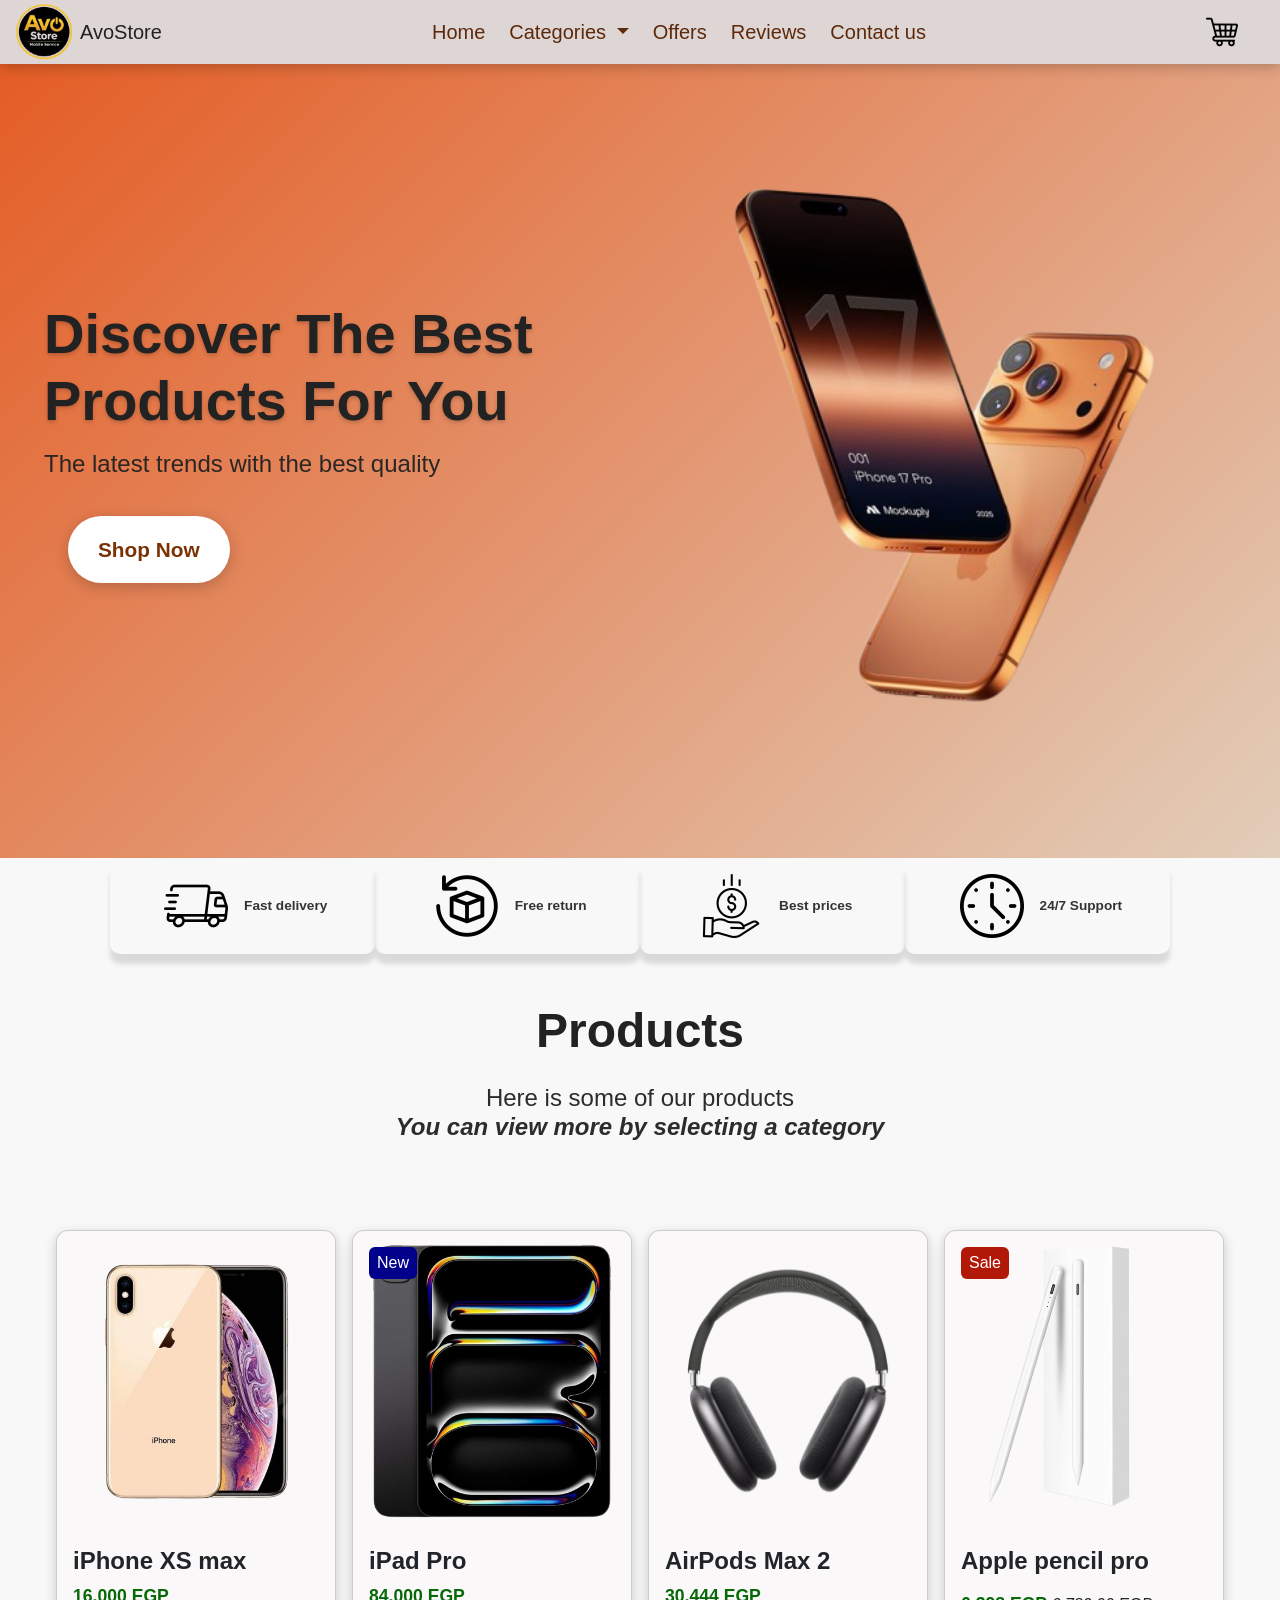
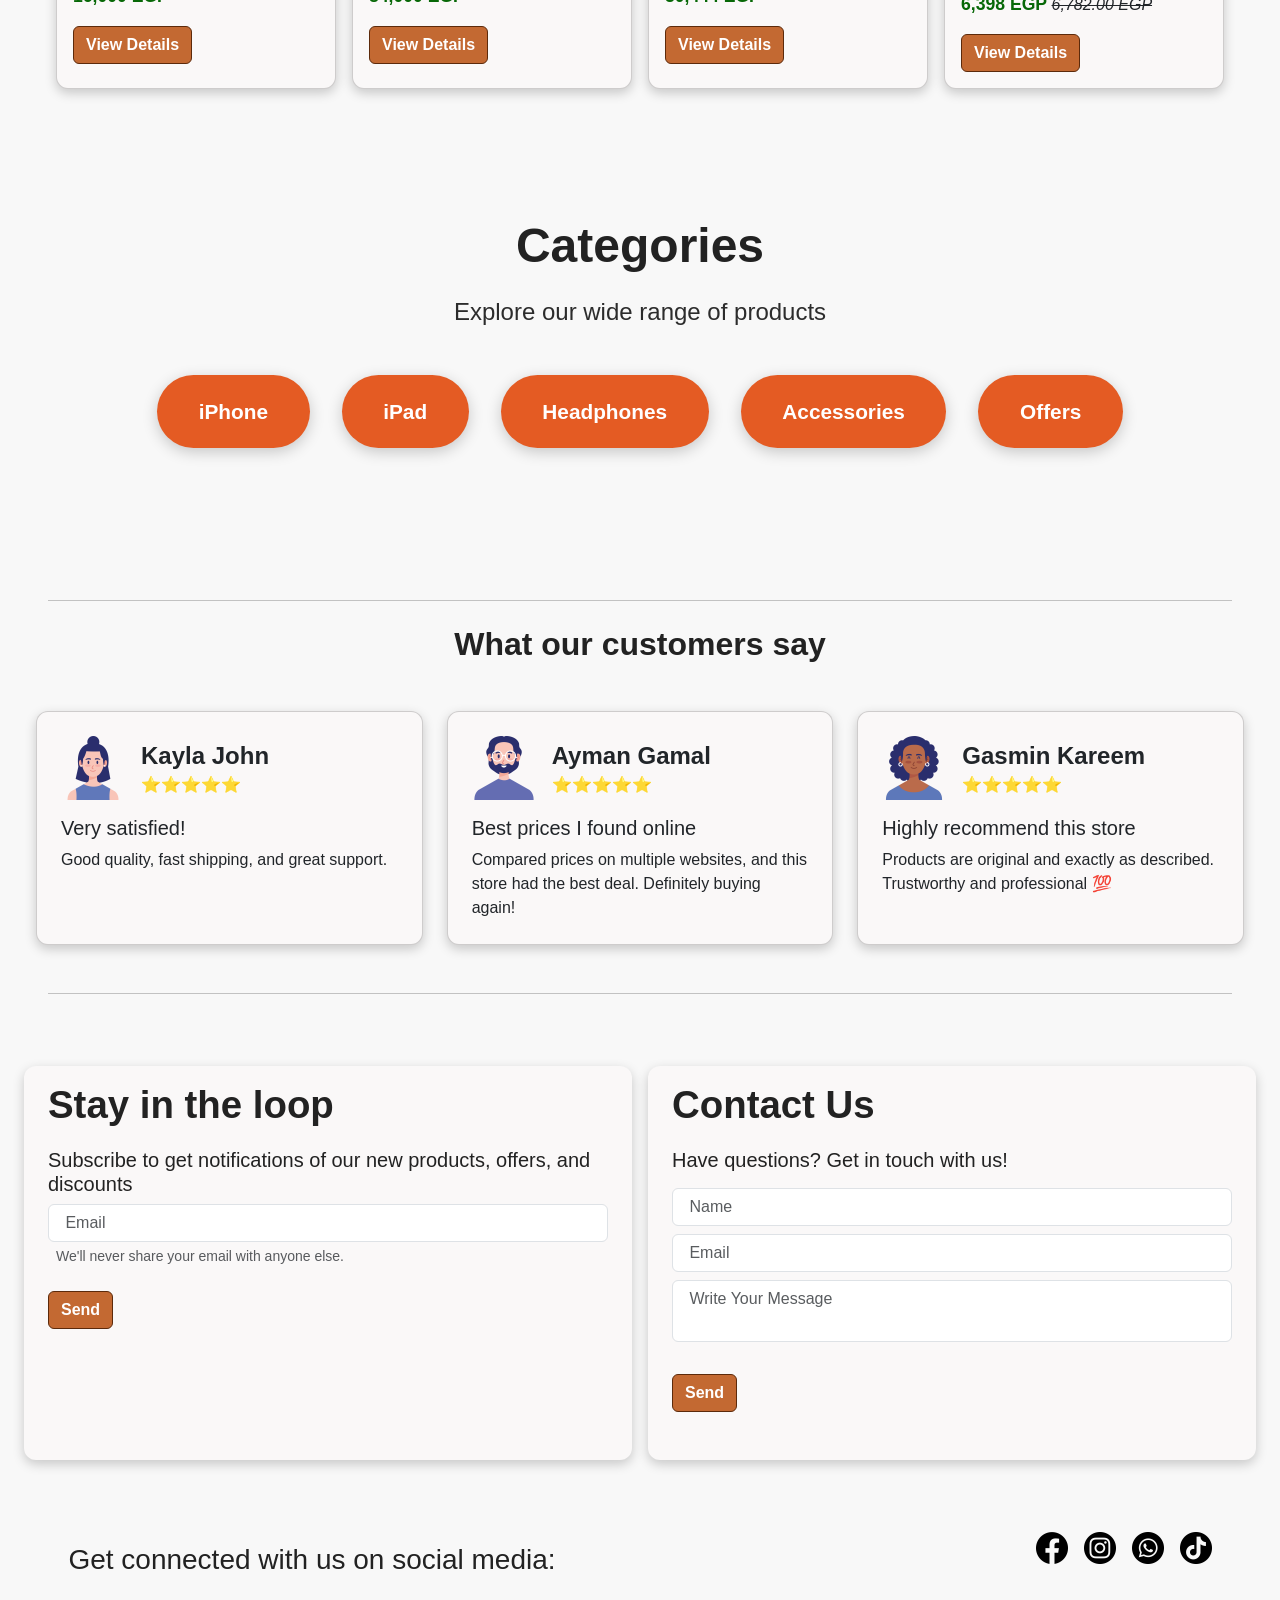
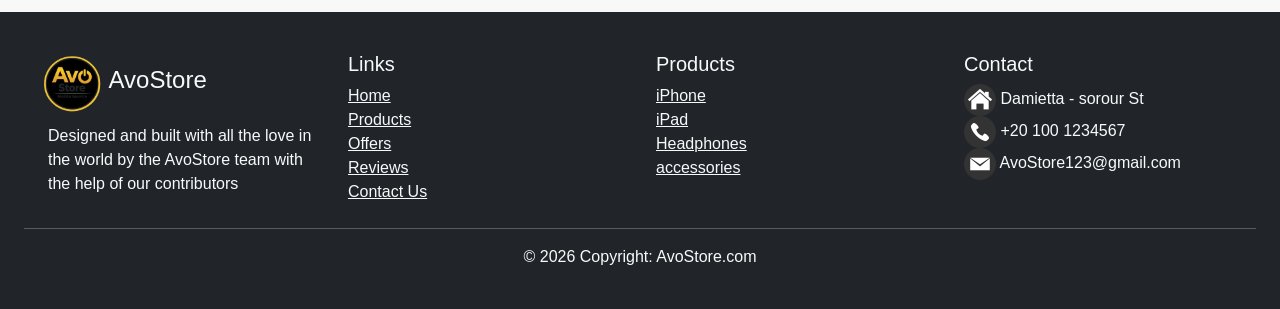
<file: task1-design/index.html>
<!DOCTYPE html>
<html lang="en">

<head>
    <meta charset="UTF-8">
    <meta name="viewport" content="width=device-width, initial-scale=1.0">
    <title>AvoStore</title>
    <link href="https://cdn.jsdelivr.net/npm/bootstrap@5.3.8/dist/css/bootstrap.min.css" rel="stylesheet"
        integrity="sha384-sRIl4kxILFvY47J16cr9ZwB07vP4J8+LH7qKQnuqkuIAvNWLzeN8tE5YBujZqJLB" crossorigin="anonymous">
    <link rel="stylesheet" href="style.css">
</head>

<body>
    <nav class="navbar navbar-expand-lg bg-body-tertiary ">
        <div class="container-fluid">
            <a href="#home"><img src="../img/logo_no_bg.png" alt="Logo" class="logo"></a>
            <h5 class="d-inline ms-1 my-auto">AvoStore</h5>
            <button class="navbar-toggler" type="button" data-bs-toggle="collapse"
                data-bs-target="#navbarSupportedContent" aria-controls="navbarSupportedContent" aria-expanded="false"
                aria-label="Toggle navigation">
                <span class="navbar-toggler-icon"></span>
            </button>
            <div class="collapse navbar-collapse" id="navbarSupportedContent">
                <ul class="navbar-nav me-auto mb-2 mb-lg-0">
                    <li class="nav-item">
                        <a class="nav-link" href="#home">Home</a>
                    </li>
                    <li class="nav-item dropdown">
                        <a class="nav-link dropdown-toggle" role="button" data-bs-toggle="dropdown"
                            aria-expanded="false">
                            <span>Categories</span>
                        </a>
                        <ul class="dropdown-menu">
                            <li><a class="dropdown-item" href="#iphone">Iphone</a></li>
                            <li><a class="dropdown-item" href="#ipad-category">Ipad</a></li>
                            <li><a class="dropdown-item" href="#headphones">Headphones</a></li>
                            <li><a class="dropdown-item" href="#accessories">Accessories</a></li>
                        </ul>
                    </li>
                    <li class="nav-item">
                        <a class="nav-link" href="#offers">Offers</a>
                    </li>
                    <li class="nav-item">
                        <a class="nav-link" href="#reviews">Reviews</a>
                    </li>
                    <li class="nav-item">
                        <a class="nav-link" href="#contact-us">Contact us</a>
                    </li>
                </ul>
                <a href="#cart" class="cart"><img src="../img/shopping-cart.png" alt="Shopping Cart" id="cart_img"></a>
            </div>
        </div>
    </nav>
    <div class="container-fluid">
        <div id="home" class="row d-flex align-items-center justify-content-center text-center text-md-start">
            <div class="home-text col-12 col-md-6 text-center text-md-start">
                <h1 class="mb-3">Discover The Best Products For You</h1>
                <h4 class="mb-3">The latest trends with the best quality</h4>
                <a class="btn btn-primary w0 mb-2 ms-md-4" href="#products">Shop Now</a>
            </div>
            <div class="col-12 col-md-6 text-center">
                <img src="../img/New_iPhone_17_Pro_-removebg-preview.png" alt="Home image"
                    class="Home-image img-fluid ">
            </div>
        </div>
    </div>
    </div>
    <div class="container">
        <div class="why-choose-us row g-4 text-center mx-auto">
            <div class="col-6 col-md-3 why-card">
                <img src="../img/express-delivery.png" alt="fast delivery" class="why-choose-us-image">
                <span class="why-text">Fast delivery</span>
            </div>
            <div class="col-6 col-md-3 why-card">
                <img src="../img/product-return.png" alt="Free return" class="why-choose-us-image">
                <span class="why-text">Free return</span>
            </div>
            <div class="col-6 col-md-3 why-card">
                <img src="../img/save-money.png" alt="Best prices" class="why-choose-us-image">
                <span class="why-text">Best prices</span>
            </div>
            <div class="col-6 col-md-3 why-card">
                <img src="../img/clock.png" alt="Support" class="why-choose-us-image">
                <span class="why-text">24/7 Support</span>
            </div>
        </div>
    </div>
    <div id="products">
        <div class="text-center mt-5">
            <h2>Products</h2>
            <h4>Here is some of our products <br><strong> <em>You can view more by selecting a category</em></strong>
            </h4>
        </div>
        <div class="products-cards my-4 p-3">
            <div class="cards row g-3 m-2 px-4">
                <div class="col-12 col-md-6 col-lg-3">
                    <div class="card h-100">
                        <img src="../img/iphonexsmax.png" class="card-img-top product-img img-fluid" alt="iphone xs max">
                        <div class="card-body">
                            <h5 class="card-title">iPhone XS max</h5>
                            <p class="card-price">16,000 EGP</p>
                            <a href="#iph-xs" class="btn btn-primary view_details mb-0">View Details</a>
                        </div>
                    </div>
                </div>
                <div class="col-12 col-md-6 col-lg-3">
                    <div class="card h-100">
                        <span class="new position-absolute top-0 start-0 rounded">New</span>
                        <img src="../img/Apple_iPad_Pro.png" class="card-img-top product-img img-fluid" alt="Ipad pro">
                        <div class="card-body">
                            <h5 class="card-title">iPad Pro</h5>
                            <p class="card-price">84,000 EGP</p>
                            <a href="#ipad-pro" class="btn btn-primary view_details mb-0">View Details</a>
                        </div>
                    </div>
                </div>
                <div class="col-12 col-md-6 col-lg-3">
                    <div class="card h-100">
                        <img src="../img/AirPods_Max_2.png" class="card-img-top product-img img-fluid"
                            alt="AirPods Max 2">
                        <div class="card-body">
                            <h5 class="card-title">AirPods Max 2</h5>
                            <p class="card-price">30,444 EGP</p>
                            <a href="#airpods-max" class="btn btn-primary view_details mb-0">View Details</a>
                        </div>
                    </div>
                </div>
                <div class="col-12 col-md-6 col-lg-3">
                    <div class="card h-100">
                        <span class="sale position-absolute top-0 start-0 rounded">Sale</span>
                        <img src="../img/Apple_pencil_pro.png" class="card-img-top product-img img-fluid"
                            alt="Apple pencil pro">
                        <div class="card-body">
                            <h5 class="card-title">Apple pencil pro</h5>
                            <div class="my-3">
                                <span class="card-price">6,398 EGP</span>
                                <span class="discount"><em>6,782.00 EGP</em></span>
                            </div>
                            <a href="#pencil" class="btn btn-primary view_details mb-0">View Details</a>
                        </div>
                    </div>
                </div>
            </div>
        </div>
    </div>
    <div id="categories">
        <div class="text-center">
            <h2>Categories</h2>
            <h4>Explore our wide range of products</h4>
        </div>
        <div class="categories_buttons row mx-auto g-2">
            <div class="col-12 col-md">
                <a href="#iphone" class="button_c w-100 d-block text-center">iPhone</a>
            </div>
            <div class="col-12 col-md">
                <a href="#ipad-category" class="button_c w-100 d-block text-center">iPad</a>
            </div>
            <div class="col-12 col-md">
                <a href="#headphones" class="button_c w-100 d-block text-center">Headphones</a>
            </div>
            <div class="col-12 col-md">
                <a href="#accessories" class="button_c w-100 d-block text-center">Accessories</a>
            </div>
            <div class="col-12 col-md mx-auto">
                <a href="#offers" class="button_c w-100 d-block text-center">Offers</a>
            </div>
        </div>
        <div id="iphone" class="category my-2">
            <h2>Iphone:</h2>
            <div class="cards row g-3 my-2 mx-2 px-2">
                <div class="col-12 col-md-6 col-lg-3">
                    <div class="card">
                        <span class="new position-absolute top-0 start-0 rounded">New</span>
                        <img src="../img/iphone17.png" class="card-img-top product-img img-fluid" alt="iphone 17 pro">
                        <div class="card-body">
                            <h5 class="card-title">iPhone 17 pro</h5>
                            <p class="card-price">97,999 EGP</p>
                            <a href="#iph-17" class="btn btn-primary view_details iph-17 mb-0">View Details</a>
                        </div>
                    </div>
                </div>
                <div class="col-12 col-md-6 col-lg-3">
                    <div class="card h-100">
                        <span class="sale position-absolute top-0 start-0 rounded">Sale</span>
                        <img src="../img/iphone16.png" class="card-img-top product-img img-fluid" alt="iphone 16 plus">
                        <div class="card-body">
                            <h5 class="card-title">iPhone 16 plus</h5>
                            <div class="my-3">
                                <span class="card-price">69,999 EGP</span>
                                <span class="discount">71,999 EGP</span>
                            </div>
                            <a href="#iph-16" class="btn btn-primary view_details mb-0">View Details</a>
                        </div>
                    </div>
                </div>
                <div class="col-12 col-md-6 col-lg-3">
                    <div class="card h-100">
                        <img src="../img/iphone15.png" class="card-img-top product-img img-fluid"
                            alt="iphone 15 pro max">
                        <div class="card-body">
                            <h5 class="card-title">iPhone 15 pro max</h5>
                            <p class="card-price">52,200 EGP</p>
                            <a href="#iph-15" class="btn btn-primary view_details mb-0">View Details</a>
                        </div>
                    </div>
                </div>
                <div class="col-12 col-md-6 col-lg-3">
                    <div class="card h-100">
                        <img src="../img/iphonexsmax.png" class="card-img-top product-img img-fluid"
                            alt="iphone xs max">
                        <div class="card-body">
                            <h5 class="card-title">iPhone XS max</h5>
                            <p class="card-price">16,000 EGP</p>
                            <a href="#iph-xs" class="btn btn-primary view_details mb-0">View Details</a>
                        </div>
                    </div>
                </div>
            </div>
        </div>
        <div id="ipad-category" class="category my-2">
            <h2>Ipad:</h2>
            <div class="cards row g-3 my-2 mx-2 px-2">
                <div class="col-12 col-md-6 col-lg-3">
                    <div class="card h-100">
                        <span class="sale position-absolute top-0 start-0 rounded">Sale</span>
                        <img src="../img/Apple_iPad.png" class="card-img-top product-img img-fluid" alt="ipad">
                        <div class="card-body">
                            <h5 class="card-title">iPad</h5>
                            <div class="my-3">
                                <span class="card-price">22,000 EGP</span>
                                <span class="discount"><em>27,700 EGP</em></span>
                            </div>
                            <a href="#ipad" class="btn btn-primary view_details mb-0">View Details</a>
                        </div>
                    </div>
                </div>
                <div class="col-12 col-md-6 col-lg-3">
                    <div class="card h-100">
                        <span class="new position-absolute top-0 start-0 rounded">New</span>
                        <img src="../img/Apple_iPad_Pro.png" class="card-img-top product-img img-fluid" alt="Ipad pro">
                        <div class="card-body">
                            <h5 class="card-title">iPad Pro</h5>
                            <p class="card-price">84,000 EGP</p>
                            <a href="#ipad-pro" class="btn btn-primary view_details mb-0">View Details</a>
                        </div>
                    </div>
                </div>
                <div class="col-12 col-md-6 col-lg-3">
                    <div class="card h-100">
                        <img src="../img/Apple_iPad_Air.png" class="card-img-top product-img img-fluid" alt="ipad air">
                        <div class="card-body">
                            <h5 class="card-title">iPad Air</h5>
                            <p class="card-price">38,500 EGP</p>
                            <a href="#ipad-air" class="btn btn-primary view_details mb-0">View Details</a>
                        </div>
                    </div>
                </div>
                <div class="col-12 col-md-6 col-lg-3">
                    <div class="card h-100">
                        <img src="../img/ipad_mini.png" class="card-img-top product-img img-fluid" alt="ipad mini">
                        <div class="card-body">
                            <h5 class="card-title">iPad mini</h5>
                            <p class="card-price">58,000 EGP</p>
                            <a href="#ipad-mini" class="btn btn-primary view_details mb-0">View Details</a>
                        </div>
                    </div>
                </div>
            </div>
        </div>
        <div id="headphones" class="category my-2">
            <h2>Headphones:</h2>
            <div class="cards row g-3 my-2 mx-2 px-2">
                <div class="col-12 col-md-6 col-lg-3">
                    <div class="card h-100">
                        <img src="../img/AirPods4.png" class="card-img-top product-img img-fluid" alt="AirPods 4">
                        <div class="card-body">
                            <h5 class="card-title">AirPods 4</h5>
                            <p class="card-price">10,499 EGP</p>
                            <a href="#airpods-4" class="btn btn-primary view_details mb-0">View Details</a>
                        </div>
                    </div>
                </div>
                <div class="col-12 col-md-6 col-lg-3">
                    <div class="card h-100">
                        <img src="../img/AirPods_Max_2.png" class="card-img-top product-img img-fluid"
                            alt="AirPods Max 2">
                        <div class="card-body">
                            <h5 class="card-title">AirPods Max 2</h5>
                            <p class="card-price">30,444 EGP</p>
                            <a href="#airpods-max" class="btn btn-primary view_details mb-0">View Details</a>
                        </div>
                    </div>
                </div>
                <div class="col-12 col-md-6 col-lg-3">
                    <div class="card h-100">
                        <img src="../img/Apple_Airpods_Pro__2.png" class="card-img-top product-img img-fluid"
                            alt="AirPods Pro 2">
                        <div class="card-body">
                            <h5 class="card-title">AirPods Pro 2</h5>
                            <p class="card-price">10,999 EGP</p>
                            <a href="#airpods-2" class="btn btn-primary view_details mb-0">View Details</a>
                        </div>
                    </div>
                </div>
                <div class="col-12 col-md-6 col-lg-3">
                    <div class="card h-100">
                        <span class="sale position-absolute top-0 start-0 rounded">Sale</span>
                        <img src="../img/AirPods_pro3.png" class="card-img-top product-img img-fluid"
                            alt="AirPods Pro 3">
                        <div class="card-body">
                            <h5 class="card-title">AirPods Pro 3</h5>
                            <div class="my-3">
                                <span class="card-price">12,030 EGP</span>
                                <span class="discount"><em>12,800 EGP</em></span>
                            </div>
                            <a href="#airpods-3" class="btn btn-primary view_details mb-0">View Details</a>
                        </div>
                    </div>
                </div>
            </div>
        </div>
        <div id="accessories" class="category my-2">
            <h2>Accessories:</h2>
            <div class="cards row g-3 my-2 mx-2 px-2">
                <div class="col-12 col-md-6 col-lg-3">
                    <div class="card h-100">
                        <span class="new position-absolute top-0 start-0 rounded">New</span>
                        <img src="../img/iPhone17_pro_silicon_case.png" class="card-img-top product-img img-fluid"
                            alt="Iphone 17 pro silicon case">
                        <div class="card-body">
                            <h5 class="card-title">iPhone 17 pro silicon case</h5>
                            <p class="card-price">200 EGP</p>
                            <a href="#case-iph" class="btn btn-primary view_details mb-0">View Details</a>
                        </div>
                    </div>
                </div>
                <div class="col-12 col-md-6 col-lg-3">
                    <div class="card h-100">
                        <img src="../img/Airpods_Pro_Navy_Case.png" class="card-img-top product-img img-fluid"
                            alt="Airpods pro 3 silicon case">
                        <div class="card-body">
                            <h5 class="card-title">Airpods pro 3 silicon case</h5>
                            <p class="card-price">119 EGP</p>
                            <a href="#case-airpod" class="btn btn-primary view_details mb-0">View Details</a>
                        </div>
                    </div>
                </div>
                <div class="col-12 col-md-6 col-lg-3">
                    <div class="card h-100">
                        <img src="../img/Apple__type_c_to_c_charging_cable-removebg-preview.png"
                            class="card-img-top product-img img-fluid" alt="Type C cable">
                        <div class="card-body">
                            <h5 class="card-title">Type C cable</h5>
                            <p class="card-price">854 EGP</p>
                            <a href="#cable" class="btn btn-primary view_details mb-0">View Details</a>
                        </div>
                    </div>
                </div>
                <div class="col-12 col-md-6 col-lg-3">
                    <div class="card h-100">
                        <span class="sale position-absolute top-0 start-0 rounded">Sale</span>
                        <img src="../img/Apple_pencil_pro.png" class="card-img-top product-img img-fluid"
                            alt="Apple pencil pro">
                        <div class="card-body">
                            <h5 class="card-title">Apple pencil pro</h5>
                            <div class="my-3">
                                <span class="card-price">6,398 EGP</span>
                                <span class="discount"><em>6,782 EGP</em></span>
                            </div>
                            <a href="#pencil" class="btn btn-primary view_details mb-0">View Details</a>
                        </div>
                    </div>
                </div>
            </div>
        </div>
    </div>
    <div id="product-spotlight" class="my-4">
        <div class="cards-spotlight container align-items-center mx-auto">
            <div id="iph-17">
                <div class="spotlight-card row w-auto w-md-75 mx-auto text-center">
                    <p class="spotlight-title mx-auto mt-4 mb-2">Product Spotlight</p>
                    <div class="col-6 ">
                        <img src="../img/iphone17.png" class="spotlight-img img-fluid p-0" alt="iphone 17 pro">
                    </div>
                    <div class="card-body col-6 text-start">
                        <div>
                            <span class="new text-white start-0 ms-0 rounded">New</span>
                            <h5 class="card-title">iPhone 17 pro</h5>
                        </div>
                        <p class="description">Color:orange <br> Storage:256GB <br> Model:2025</p>
                        <p class="card-price">97,999 EGP</p>
                        <a href="#" class="btn btn-primary add-to-cart mb-0">Add to cart</a>
                    </div>
                </div>
            </div>
        </div>
        <div class="cards-spotlight container align-items-center mx-auto">
            <div id="iph-16">
                <div class="spotlight-card row w-auto w-md-75 mx-auto text-center">
                    <p class="spotlight-title mx-auto mt-4 mb-2">Product Spotlight</p>
                    <div class="col-6">
                        <img src="../img/iphone16.png" class="spotlight-img img-fluid p-0" alt="iPhone 16 plus">
                    </div>
                    <div class="card-body col-6 text-start">
                        <div>
                            <span class="sale text-white start-0 ms-0 rounded">Sale</span>
                            <h5 class="card-title">iPad</h5>
                        </div>
                        <p class="description">Color:Purple <br> Storage:128GB <br> Model:2024</p>
                        <div class="my-3">
                            <span class="card-price">69,999 EGP</span>
                            <span class="discount"><em>71,999 EGP</em></span>
                        </div>
                        <a href="#" class="btn btn-primary add-to-cart mb-0">Add to cart</a>
                    </div>
                </div>
            </div>
        </div>
        <div class="cards-spotlight container align-items-center mx-auto">
            <div id="iph-15">
                <div class="spotlight-card row w-auto w-md-75 mx-auto text-center">
                    <p class="spotlight-title mx-auto mt-4 mb-2">Product Spotlight</p>
                    <div class="col-6">
                        <img src="../img/iphone15.png" class="spotlight-img img-fluid p-0" alt="iPhone 15 pro max">
                    </div>
                    <div class="card-body col-6 text-start">
                        <h5 class="card-title">iPhone 15 pro max</h5>
                        <p class="description">color:Grey <br> storage:256GB <br> model:2023</p>
                        <p class="card-price">52,200 EGP</p>
                        <a href="#" class="btn btn-primary add-to-cart mb-0">Add to cart</a>
                    </div>
                </div>
            </div>
        </div>
        <div class="cards-spotlight container align-items-center mx-auto">
            <div id="iph-xs">
                <div class="spotlight-card row w-auto w-md-75 mx-auto text-center">
                    <p class="spotlight-title mx-auto mt-4 mb-2">Product Spotlight</p>
                    <div class="col-6">
                        <img src="../img/iphonexsmax.png" class="spotlight-img img-fluid p-0" alt="iPhone XS max">
                    </div>
                    <div class="card-body col-6 text-start">
                        <h5 class="card-title">iPhone XS max</h5>
                        <p class="description">color:Gold <br> storage:512GB <br> Model:2018</p>
                        <p class="card-price">16,000 EGP</p>
                        <a href="#" class="btn btn-primary add-to-cart mb-0">Add to cart</a>
                    </div>
                </div>
            </div>
        </div>
        <div class="cards-spotlight container align-items-center mx-auto">
            <div id="ipad">
                <div class="spotlight-card row w-auto w-md-75 mx-auto text-center">
                    <p class="spotlight-title mx-auto mt-4 mb-2">Product Spotlight</p>
                    <div class="col-6">
                        <img src="../img/Apple_iPad.png" class="spotlight-img img-fluid p-0" alt="iPad">
                    </div>
                    <div class="card-body col-6 text-start">
                        <div>
                            <span class="sale text-white start-0 ms-0 rounded">Sale</span>
                            <h5 class="card-title">iPad</h5>
                        </div>
                        <p class="description">Color:Pink <br> storage:128GB <br> Screen Size:11Inches</p>
                        <div class="my-3">
                            <span class="card-price">22,000 EGP</span>
                            <span class="discount"><em>27,700 EGP</em></span>
                        </div>
                        <a href="#" class="btn btn-primary add-to-cart mb-0">Add to cart</a>
                    </div>
                </div>
            </div>
        </div>
        <div class="cards-spotlight container align-items-center mx-auto">
            <div id="ipad-pro">
                <div class="spotlight-card row w-auto w-md-75 mx-auto text-center">
                    <p class="spotlight-title mx-auto mt-4 mb-2">Product Spotlight</p>
                    <div class="col-6">
                        <img src="../img/Apple_iPad_Pro.png" class="spotlight-img img-fluid p-0" alt="iPad Pro">
                    </div>
                    <div class="card-body col-6 text-start">
                        <div>
                            <span class="new text-white start-0 ms-0 rounded">New</span>
                            <h5 class="card-title">iPad Pro</h5>
                        </div>
                        <p class="description">Color:Grey <br> storage:512GB <br> Screen Size:13Inches</p>
                        <p class="card-price">84,000 EGP</p>
                        <a href="#" class="btn btn-primary add-to-cart mb-0">Add to cart</a>
                    </div>
                </div>
            </div>
        </div>
        <div class="cards-spotlight container align-items-center mx-auto">
            <div id="ipad-air">
                <div class="spotlight-card row w-auto w-md-75 mx-auto text-center">
                    <p class="spotlight-title mx-auto mt-4 mb-2">Product Spotlight</p>
                    <div class="col-6">
                        <img src="../img/Apple_iPad_Air.png" class="spotlight-img img-fluid p-0" alt="iPad Air">
                    </div>
                    <div class="card-body col-6 text-start">
                        <h5 class="card-title">iPad Air</h5>
                        <p class="description">Color:Blue <br> storage:128GB <br> Screen Size:11Inches</p>
                        <p class="card-price">38,500 EGP</p>
                        <a href="#" class="btn btn-primary add-to-cart mb-0">Add to cart</a>
                    </div>
                </div>
            </div>
        </div>
        <div class="cards-spotlight container align-items-center mx-auto">
            <div id="ipad-mini">
                <div class="spotlight-card row w-auto w-md-75 mx-auto text-center">
                    <p class="spotlight-title mx-auto mt-4 mb-2">Product Spotlight</p>
                    <div class="col-6">
                        <img src="../img/ipad_mini.png" class="spotlight-img img-fluid p-0" alt="iPad mini">
                    </div>
                    <div class="card-body col-6 text-start">
                        <h5 class="card-title">iPad mini</h5>
                        <p class="description">color:Starlight <br> storage:128GB <br> screen size:8.3Inches</p>
                        <p class="card-price">58,000 EGP</p>
                        <a href="#" class="btn btn-primary add-to-cart mb-0">Add to cart</a>
                    </div>
                </div>
            </div>
        </div>
        <div class="cards-spotlight container align-items-center mx-auto">
            <div id="airpods-4">
                <div class="spotlight-card row w-auto w-md-75 mx-auto text-center">
                    <p class="spotlight-title mx-auto mt-4 mb-2">Product Spotlight</p>
                    <div class="col-6">
                        <img src="../img/AirPods4.png" class="spotlight-img img-fluid p-0" alt="AirPods 4">
                    </div>
                    <div class="card-body col-6 text-start">
                        <h5 class="card-title">AirPods 4</h5>
                        <p class="description">Active Noise Cancellation <br> Adaptive Audio <br> Personalized Spatial
                            Audio</p>
                        <p class="card-price">10,499 EGP</p>
                        <a href="#" class="btn btn-primary add-to-cart mb-0">Add to cart</a>
                    </div>
                </div>
            </div>
        </div>
        <div class="cards-spotlight container align-items-center mx-auto">
            <div id="airpods-max">
                <div class="spotlight-card row w-auto w-md-75 mx-auto text-center">
                    <p class="spotlight-title mx-auto mt-4 mb-2">Product Spotlight</p>
                    <div class="col-6">
                        <img src="../img/AirPods_Max_2.png" class="spotlight-img img-fluid p-0" alt="AirPods Max 2">
                    </div>
                    <div class="card-body col-6 text-start">
                        <h5 class="card-title">AirPods Max 2</h5>
                        <p class="description">Over-Ear Headphonese <br> Pro-Level Active Noise Cancellation <br>
                            Transparency Mode</p>
                        <p class="card-price">30,444 EGP</p>
                        <a href="#" class="btn btn-primary add-to-cart mb-0">Add to cart</a>
                    </div>
                </div>
            </div>
        </div>
        <div class="cards-spotlight container align-items-center mx-auto">
            <div id="airpods-2">
                <div class="spotlight-card row w-auto w-md-75 mx-auto text-center">
                    <p class="spotlight-title mx-auto mt-4 mb-2">Product Spotlight</p>
                    <div class="col-6">
                        <img src="../img/Apple_Airpods_Pro__2.png" class="spotlight-img img-fluid p-0"
                            alt="AirPods Pro 2">
                    </div>
                    <div class="card-body col-6 text-start">
                        <h5 class="card-title">AirPods Pro 2</h5>
                        <p class="description">Up to 2X More Active Noise Cancelling <br> Adaptive Transparency <br>
                            Personalized Spatial Audio</p>
                        <p class="card-price">10,999 EGP</p>
                        <a href="#" class="btn btn-primary add-to-cart mb-0">Add to cart</a>
                    </div>
                </div>
            </div>
        </div>
        <div class="cards-spotlight container align-items-center mx-auto">
            <div id="airpods-3">
                <div class="spotlight-card row w-auto w-md-75 mx-auto text-center">
                    <p class="spotlight-title mx-auto mt-4 mb-2">Product Spotlight</p>
                    <div class="col-6">
                        <img src="../img/AirPods_pro3.png" class="spotlight-img img-fluid p-0" alt="AirPods Pro 3">
                    </div>
                    <div class="card-body col-6 text-start">
                        <div>
                            <span class="sale text-white start-0 ms-0 rounded">Sale</span>
                            <h5 class="card-title">AirPods Pro 3</h5>
                        </div>
                        <p class="description">Up to 2X More Active Noise Cancelling <br> Adaptive Transparency <br>
                            Personalized Spatial Audio</p>
                        <div class="my-3">
                            <span class="card-price">12,030 EGP</span>
                            <span class="discount"><em>12,800 EGP</em></span>
                        </div>
                        <a href="#" class="btn btn-primary add-to-cart mb-0">Add to cart</a>
                    </div>
                </div>
            </div>
        </div>
        <div class="cards-spotlight container align-items-center mx-auto">
            <div id="case-iph">
                <div class="spotlight-card row w-auto w-md-75 mx-auto text-center">
                    <p class="spotlight-title mx-auto mt-4 mb-2">Product Spotlight</p>
                    <div class="col-6">
                        <img src="../img/iPhone17_pro_silicon_case.png" class="spotlight-img img-fluid p-0"
                            alt="iPhone 17 pro silicon case">
                    </div>
                    <div class="card-body col-6 text-start">
                        <div>
                            <span class="new text-white start-0 ms-0 rounded">New</span>
                            <h5 class="card-title">iPhone 17 pro silicon case</h5>
                        </div>
                        <p class="description">Color:navy blue <br> Brand:Apple <br> Material:Silicon</p>
                        <p class="card-price">200 EGP</p>
                        <a href="#" class="btn btn-primary add-to-cart mb-0">Add to cart</a>
                    </div>
                </div>
            </div>
        </div>
        <div class="cards-spotlight container align-items-center mx-auto">
            <div id="case-airpod">
                <div class="spotlight-card row w-auto w-md-75 mx-auto text-center">
                    <p class="spotlight-title mx-auto mt-4 mb-2">Product Spotlight</p>
                    <div class="col-6">
                        <img src="../img/Airpods_Pro_Navy_Case.png" class="spotlight-img img-fluid p-0"
                            alt="Airpods pro 3 silicon case">
                    </div>
                    <div class="card-body col-6 text-start">
                        <h5 class="card-title">Airpods pro 3 silicon case</h5>
                        <p class="description">Color:navy blue <br> Brand:Apple <br> Material:Silicon</p>
                        <p class="card-price">119 EGP</p>
                        <a href="#" class="btn btn-primary add-to-cart mb-0">Add to cart</a>
                    </div>
                </div>
            </div>
        </div>
        <div class="cards-spotlight container align-items-center mx-auto">
            <div id="cable">
                <div class="spotlight-card row w-auto w-md-75 mx-auto text-center">
                    <p class="spotlight-title mx-auto mt-4 mb-2">Product Spotlight</p>
                    <div class="col-6">
                        <img src="../img/Apple__type_c_to_c_charging_cable-removebg-preview.png"
                            class="spotlight-img img-fluid p-0" alt="Type C cable">
                    </div>
                    <div class="card-body col-6 text-start">
                        <h5 class="card-title">Type C cable</h5>
                        <p class="description">Color:White <br> Type-C To Type-C <br> Length:1M</p>
                        <p class="card-price">854 EGP</p>
                        <a href="#" class="btn btn-primary add-to-cart mb-0">Add to cart</a>
                    </div>
                </div>
            </div>
        </div>
        <div class="cards-spotlight container align-items-center mx-auto">
            <div id="pencil">
                <div class="spotlight-card row w-auto w-md-75 mx-auto text-center">
                    <p class="spotlight-title mx-auto mt-4 mb-2">Product Spotlight</p>
                    <div class="col-6">
                        <img src="../img/Apple_pencil_pro.png" class="spotlight-img img-fluid p-0"
                            alt="Apple pencil pro">
                    </div>
                    <div class="card-body col-6 text-start">
                        <div>
                            <span class="sale text-white start-0 ms-0 rounded">Sale</span>
                            <h5 class="card-title">Apple pencil pro</h5>
                        </div>
                        <p class="description">Color:White <br> Brand:Apple <br> Material:Aluminium</p>
                        <div class="my-3">
                            <span class="card-price">6,398 EGP</span>
                            <span class="discount"><em>6,782 EGP</em></span>
                        </div>
                        <a href="#" class="btn btn-primary add-to-cart mb-0">Add to cart</a>
                    </div>
                </div>
            </div>
        </div>
    </div>
    <div id="offers" class="category my-4">
        <div class="ms-4">
            <h2 class="mb-1">Offers:</h2>
        </div>
        <div class="cards row g-3 my-2 mx-2 px-2">
            <div class="col-12 col-md-6 col-lg-3">
                <div class="card h-100">
                    <span class="sale position-absolute top-0 start-0 rounded">Sale</span>
                    <img src="../img/iphone16.png" class="card-img-top product-img img-fluid" alt="iphone 16 plus">
                    <div class="card-body">
                        <h5 class="card-title">iPhone 16 plus</h5>
                        <div class="my-3">
                            <span class="card-price">69,999 EGP</span>
                            <span class="discount">71,999 EGP</span>
                        </div>
                        <a href="#iph-16" class="btn btn-primary view_details mb-0">View Details</a>
                    </div>
                </div>
            </div>
            <div class="col-12 col-md-6 col-lg-3">
                <div class="card h-100">
                    <span class="sale position-absolute top-0 start-0 rounded">Sale</span>
                    <img src="../img/Apple_iPad.png" class="card-img-top product-img img-fluid" alt="ipad">
                    <div class="card-body">
                        <h5 class="card-title">iPad</h5>
                        <div class="my-3">
                            <span class="card-price">22,000 EGP</span>
                            <span class="discount"><em>27,700 EGP</em></span>
                        </div>
                        <a href="#ipad" class="btn btn-primary view_details mb-0">View Details</a>
                    </div>
                </div>
            </div>
            <div class="col-12 col-md-6 col-lg-3">
                <div class="card h-100">
                    <span class="sale position-absolute top-0 start-0 rounded">Sale</span>
                    <img src="../img/AirPods_pro3.png" class="card-img-top product-img img-fluid" alt="AirPods Pro 3">
                    <div class="card-body">
                        <h5 class="card-title">AirPods Pro 3</h5>
                        <div class="my-3">
                            <span class="card-price">12,030 EGP</span>
                            <span class="discount"><em>12,800 EGP</em></span>
                        </div>
                        <a href="#airpods-3" class="btn btn-primary view_details mb-0">View Details</a>
                    </div>
                </div>
            </div>
            <div class="col-12 col-md-6 col-lg-3">
                <div class="card h-100">
                    <span class="sale position-absolute top-0 start-0 rounded">Sale</span>
                    <img src="../img/Apple_pencil_pro.png" class="card-img-top product-img img-fluid"
                        alt="Apple pencil pro">
                    <div class="card-body">
                        <h5 class="card-title">Apple pencil pro</h5>
                        <div class="my-3">
                            <span class="card-price">6,398 EGP</span>
                            <span class="discount"><em>6,782 EGP</em></span>
                        </div>
                        <a href="#pencil" class="btn btn-primary view_details mb-0">View Details</a>
                    </div>
                </div>
            </div>
        </div>
    </div>
    <hr class="mx-5">
    <div id="reviews " class="mb-5">
        <div class="text-center m-4">
            <h2><strong>What our customers say</strong></h2>
        </div>
        <div class="row row-cols-1 row-cols-md-3 g-4 mx-3 my-2 cards px-2">
            <div class="col">
                <div class="card h-100 p-2">
                    <div class="card-body">
                        <div class="d-flex align-items-center mb-3">
                            <img src="../img/girl (1).png" class="review-img me-3" alt="Girl">
                            <div>
                                <h5 class="card-title mb-1">Kayla John</h5>
                                <h6 class="mb-0">⭐⭐⭐⭐⭐</h6>
                            </div>
                        </div>
                        <h5>Very satisfied!</h5>
                        <p class="card-text">Good quality, fast shipping, and great support.</p>
                    </div>
                </div>
            </div>
            <div class="col">
                <div class="card h-100 p-2">
                    <div class="card-body">
                        <div class="d-flex align-items-center mb-3">
                            <img src="../img/man.png" class="review-img me-3" alt="Girl">
                            <div>
                                <h5 class="card-title mb-1">Ayman Gamal</h5>
                                <h6 class="mb-0">⭐⭐⭐⭐⭐</h6>
                            </div>
                        </div>
                        <h5>Best prices I found online</h5>
                        <p class="card-text">Compared prices on multiple websites, and this store had the best deal.
                            Definitely buying again!</p>
                    </div>
                </div>
            </div>
            <div class="col">
                <div class="card h-100 p-2">
                    <div class="card-body">
                        <div class="d-flex align-items-center mb-3">
                            <img src="../img/girl.png" class="review-img me-3" alt="Girl">
                            <div>
                                <h5 class="card-title mb-1">Gasmin Kareem</h5>
                                <h6 class="mb-0">⭐⭐⭐⭐⭐</h6>
                            </div>
                        </div>
                        <h5>Highly recommend this store</h5>
                        <p class="card-text">Products are original and exactly as described. Trustworthy and
                            professional 💯</p>
                    </div>
                </div>
            </div>
        </div>
    </div>
    <hr class="mx-5">
    <div id="contact-us" class="row mx-auto my-4 g-3">
        <div class="stay-in-loop col-12 col-md-6 pt-3">
            <h2>Stay in the loop</h2>
            <h5>Subscribe to get notifications of our new products, offers, and discounts</h5>
            <form action="index.html">
                <div class="mb-3">
                    <input type="email" placeholder=" Email" class="form-control" id="exampleInputEmail1" required>
                    <div id="emailHelp" class="form-text ms-2">We'll never share your email with anyone else.</div>
                    <button type="submit" class="btn btn-primary my-4 w0 contact-btn">Send</button>
                </div>
            </form>
        </div>
        <div class="contact-msg col-12 col-md-6 pt-3">
            <h2>Contact Us</h2>
            <h5>Have questions? Get in touch with us!</h5>
            <form action="index.html">
                <div>
                    <input type="text" placeholder=" Name" class="form-control w-100 my-2" required>
                </div>
                <div>
                    <input type="email" placeholder=" Email" class="form-control w-100 my-2" required>
                </div>
                <div>
                    <textarea placeholder=" Write Your Message" class="form-control w-100 my-2" required></textarea>
                </div>
                <div>
                    <button type="submit" class="btn btn-primary my-4 w0 contact-btn">Send</button>
                </div>
            </form>
        </div>
    </div>
    <div class="social-media p-3">
        <h3 class="me d-none d-lg-block mb-2">Get connected with us on social media:</h3>
        <div class="social-img-sec">
            <a href="https://www.facebook.com/" target="_blank"><img src="../img/facebook.png" class="social-img"></a>
            <a href="https://www.instagram.com/" target="_blank"><img src="../img/instagram-circle.png" class="social-img"></a>
            <a href="https://www.whatsapp.com/" target="_blank"><img src="../img/whatsapp-circle.png" class="social-img"></a>
            <a href="https://www.tiktok.com/" target="_blank"><img src="../img/tiktok-circle.png" class="social-img"></a>
        </div>
    </div>
    <footer class="text-start p-4 bg-dark text-light row container-fluid m-0 ">
        <div class="footer-sec col-lg-3 p-3">
            <div class="mb-2">
                <img src="../img/logo_no_bg.png" class="logo">
                <h4 class="d-inline">AvoStore</h4>
            </div>
            <p class="ms-2">Designed and built with all the love in the world by the AvoStore team with the help of our
                contributors</p>
        </div>
        <div class="footer-sec col-6 col-lg-3 p-3">
            <h5>Links</h5>
            <a href="#home" class=" text-light">Home</a>
            <a href="#products" class=" text-light">Products</a>
            <a href="#offers" class=" text-light">Offers</a>
            <a href="#reviews" class=" text-light">Reviews</a>
            <a href="#contact-us" class=" text-light">Contact Us</a>
        </div>
        <div class="footer-sec col-6 col-lg-3 p-3">
            <h5>Products</h5>
            <a href="#iphone" class=" text-light">iPhone</a>
            <a href="#ipad-category" class=" text-light">iPad</a>
            <a href="#headphones" class=" text-light">Headphones</a>
            <a href="#accessories" class=" text-light">accessories</a>
        </div>
        <div class="footer-sec col-lg-3 p-3">
            <h5>Contact</h5>
            <div>
                <img src="../img/round.png" class="social-img">
                <span>Damietta - sorour St</span>
            </div>
            <div>
                <img src="../img/mobile.png" class="social-img">
                <span>+20 100 1234567</span>
            </div>
            <div>
                <img src="../img/round (1).png" class="social-img">
                <span>AvoStore123@gmail.com</span>
            </div>
        </div>
        <hr>
        <div class="text-center">
            <p>© 2026 Copyright: AvoStore.com</p>
        </div>
    </footer>
    <script src="https://cdn.jsdelivr.net/npm/bootstrap@5.3.8/dist/js/bootstrap.bundle.min.js"
        integrity="sha384-FKyoEForCGlyvwx9Hj09JcYn3nv7wiPVlz7YYwJrWVcXK/BmnVDxM+D2scQbITxI"
        crossorigin="anonymous"></script>
</body>

</html>
</file>
<file: task1-design/style.css>
* {
    margin: 0;
    padding: 0;
    box-sizing: border-box;
}

body {
    font-family: Arial, Helvetica, sans-serif;
    background-color: #f8f8f8;
    color: #222;
}

.navbar {
    margin-bottom:0;
    padding:0;
    background-color: #ded5d5 !important;
    box-shadow: 0 4px 12px rgba(0, 0, 0, 0.2);
    position: fixed;
    top: 0;
    left: 0;
    width: 100%;
    z-index: 1000;
}

.logo {
    width: 4em;
    height: 4em;
    max-width: 15vw;
    flex-shrink: 0;}

ul {
    display: flex;
    flex-wrap: wrap;
    justify-content: center;
    /* align-items: center; */
    list-style: none;
}

.navbar-nav {
    margin-left: auto;
    gap: 8px;
}

/* li a ,.categories{
    text-decoration: none;
    color: #333;
    font-weight: 500;
    font-size: 1.25em;
} */

li:hover {
    background-color: #f0f0f0;
    border-radius: 4px;
}

.dropdown {
    position: relative;
}

.nav-link{
    color: #5c2a0b;
    padding: 8px 12px;
    border-radius: 4px;
    font-weight: 500;
    font-size: 1.25em;
}

.nav-link:hover, .nav-link:focus {
    color: #7a3205 ;
    background-color: #f1eee9;
    font-weight: 600;
}

/* .navbar-toggler {
    border: none;
} */

.dropdown-menu {
    display: none;
    min-width: 180px;
    border: none;
    border-radius: 12px;
    padding: 0.5rem 0;
    box-shadow: 0 8px 24px rgba(0, 0, 0, 0.12);
}

.dropdown-item {
    padding: 0.6rem 1rem;
    color: #333;
    font-weight: 500;
    font-size: 1em;
}

.dropdown-item:hover {
    background-color: #f5f5f5;
    font-weight: 600;
}

#cart_img {
    width: 32px;
    height: auto;
}
.cart {
    margin-right: 20px;
    padding: 10px;
    border: none;
    border-radius: 50%;
    background: none;
    transition:box-shadow 0.2s ease, transform 0.2s ease;
}
.cart:hover {
    box-shadow: 0 8px 18px rgba(0, 0, 0, 0.12);
    background-color: #f1eee9;
}

@keyframes fadeIn {
    from { opacity: 0; }
    to { opacity: 1; }
}

#home{
    display:flex;
    align-items:center;
    justify-content:center;
    margin-top: 2em;
    padding: 3em 2em ;
    height: auto;
    background: linear-gradient(135deg, #E45B23 0%, #E2CEBA 100%);
    animation: fadeIn 1s ease-in-out;
}

.home-text {
    gap: 20px;
}

#home h1 {
    font-size: clamp(2rem, 5vw, 3.5rem);
    font-weight: 800;
    text-shadow: 0 2px 4px rgba(0, 0, 0, 0.2);
}

#home h4 {
    font-size: clamp(1rem, 2.5vw, 1.5rem);
    font-weight: 400;
    opacity: 0.95;
}

@keyframes pulse {
    0% {transform: scale(1.1);}
    50% {transform: scale(1.2);}
    100% {transform: scale(1.1);}
}

#home .btn {
    margin-top: 1em;
    align-self: flex-start;
    padding: 18px 30px;
    font-size: clamp(1rem, 2vw, 1.3rem);
    font-weight: 600;
    border: none;
    border-radius: 50px;
    background-color: white;
    color: #7A3205;
    box-shadow: 0 4px 15px rgba(0, 0, 0, 0.2);
    animation: pulse 1.5s ease-in-out infinite;
}

#home .btn:hover {
    transform: translateY(-2px);
    box-shadow: 0 8px 25px rgba(0, 0, 0, 0.3);
    background-color: #f0f0f0;
}

.Home-image {
    width:100%;
    height: auto;
    object-fit: contain;
    /* filter: drop-shadow(0 10px 30px rgba(0, 0, 0, 0.2)); */
    animation: fadeIn 1.5s ease-in-out;
}
.why-choose-us {
    background:none;
    width:95%;
    height:auto;
    margin-bottom: 0;
    padding:0;
}
.why-card{
    display: flex;
    align-items: center;
    justify-content: center;
    border-radius: 10px;
    background: none;
    box-shadow:0 10px 5px rgba(0, 0, 0, 0.12);
}
.why-text{
    color:#333;
    font-weight:600;
    font-size: 0.851em;
    padding-right: 0.7em;
}
.why-choose-us-image{
    width:4em;
    height:auto;
    margin:1rem;
}
#categories {
    display: flex;
    flex-direction: column;
    align-items: center;
    justify-content: center;
    padding: 5em 2.5em;
    background-color: #f8f8f8;
}
#categories h2 ,#products h2,#offers h2{
    font-size: clamp(2rem, 5vw, 3rem);
    font-weight: 800;
    margin-bottom: 0.5em;
}
#categories h4 ,#products h4{
    font-size: clamp(1rem, 2.5vw, 1.5rem);
    font-weight: 400;
    margin-bottom: 2em;
    opacity: 0.95;
}
.categories_buttons {
    display: flex;
    flex-wrap: wrap;
    justify-content: center;
    gap: 1.5em;
    margin-bottom: 3em;
    align-items: center;
}
.button_c {
    text-decoration: none;
    padding: 1em 2em;
    font-size: clamp(1rem, 2vw, 1.3rem);
    font-weight: 600;
    border: none;
    border-radius: 50px;
    background-color: #E45B23;
    color: white;
    box-shadow: 0 4px 15px rgba(0, 0, 0, 0.2);
    transition: transform 0.2s ease, box-shadow 0.2s ease;
}
.button_c:hover {
    transform: translateY(-2px);
    box-shadow: 0 8px 25px rgba(0, 0, 0, 0.3);
    background-color: #d14e1f;
}
.card-title{
    font-size: 1.5rem;
    font-weight: 700;
    margin-bottom: 0.5rem;
}
.card-price{
    font-size: 1.1rem;
    font-weight: 800;
    margin-bottom: 1rem;
    color:rgb(7, 104, 7);
}   
.discount{
    text-decoration: line-through;

}
.view_details{
    background-color: #C36932;
    color: white;
    border-color: #5c2a0b;
    font-weight: 600;
}

.view_details:hover ,.view_details:focus{
    background-color: #b35c2c !important;
    border-color: #5c2a0b !important;
    transform: translateY(-4px);
    transition: transform 0.2s ease;
}
#iphone,#ipad-category,#headphones,#accessories{
    display: none;
}
#iphone:target,#ipad-category:target,#headphones:target,#accessories:target{
    display: block;
}

.product-img{
    width: 100%;
    height: 18.75rem;
    object-fit: contain;
}
.card{
    box-shadow: 0 4px 12px rgba(0, 0, 0, 0.2);
    border-radius: 12px;
    background-color: #faf8f8;
}

.spotlight-card{
    display: flex;
    align-items: center;
    justify-content: center;
    box-shadow: 0 4px 12px rgba(0, 0, 0, 0.2);
    border-radius: 12px;
    background-color: #faf8f8;
    width:80% !important;
    height: auto;
    /* min-height: 12rem !important; */
    padding: 1rem;
}
.spotlight-img{
    width: 100%;
    height: auto;
    max-height: 18.75rem;
    object-fit: contain;
}
#iph-17,#iph-16,#iph-15,#iph-xs,
#ipad,#ipad-pro,#ipad-air,#ipad-mini,
#airpods-4,#airpods-max,#airpods-2,#airpods-3,
#case-iph,#case-airpod,#cable,#pencil,#offers{
    display:none
}
#iph-17:target,#iph-16:target,#iph-15:target,#iph-xs:target,
#ipad:target,#ipad-pro:target,#ipad-air:target,#ipad-mini:target,
#airpods-4:target,#airpods-max:target,#airpods-2:target,#airpods-3:target,
#case-iph:target,#case-airpod:target,#cable:target,#pencil:target,#offers:target{
    display: block;
}
.spotlight-title{
    font-size: 3em;
    font-weight: 400;
}

.description{
    font-size: 1.1em;
    font-weight:300;
    width:auto;
    margin-bottom: 0.5em;
}
.add-to-cart{
    background-color: #de4d0f;
    color: white;
    border-color: #5c2a0b;
    font-weight: 600;
}
.add-to-cart:hover,.add-to-cart:focus {
    background-color: #ab3b0b !important;
    border-color: #5c2a0b !important;
    transform: translateY(-4px);
    transition: transform 0.2s ease;
}

#contact-us{
    display:flex;
    justify-content: center;
    align-items: stretch;
    flex-wrap: nowrap;
    gap: 1rem;
    padding: 2rem;
}
.contact-msg,.stay-in-loop{
    display: flex;
    flex-direction: column;
    box-shadow: 0 4px 12px rgba(0, 0, 0, 0.2);
    border-radius: 12px;
    background-color: #faf8f8;
    padding: 1.5rem;
}
#contact-us h2{
    font-size: clamp(2rem, 3vw, 4rem);
    font-weight: 800;
    margin-bottom: 0.5em;
}
#contact-us textarea{
    resize: none;
}
.contact-btn{
    background-color: #C36932;
    color: white;
    border-color: #5c2a0b;
    font-weight: 600;
}
.contact-btn:hover ,.contact-btn:focus{
    background-color: #b35c2c !important;
    border-color: #5c2a0b !important;
    color: white !important;
    transform: translateY(-4px) !important;    
    transition: transform 0.2s ease;
}
footer{
    display: flex;
    height: auto;
    margin-bottom:0;
    /* width:100% !important; */
}
.social-media{
    display:flex;
    align-items: center;
    justify-content: center;
    gap:30em;
    width:100%;
}
.social-img-sec{
    display: flex;
    justify-content: center;
    align-items: center;
    gap:1em;
    margin-bottom:2em;
}
.social-img{
    width:2em;
    height: auto;
}
.footer-sec{
    display:flex;
    flex-direction:column;
    flex-wrap:wrap
}
.new{
    display:flex;
    background-color: #00008B;
    font-size: 1em;
    color:white;
    width:3em;
    justify-content: center;
    margin:1em;
    padding:0.25em;
}
.sale{
    display:flex;
    background-color: #B21807;
    font-size: 1em;
    color:white;
    width:3em;
    justify-content: center;
    margin:1em;
    padding:0.25em;
}
.review-img{
    width:4em;
    height: auto;
}
#reviews h2{
    font-size: clamp(1.75rem, 5vw, 3rem);
    font-weight: 700;
    margin-bottom: 0.5em;
}
@media (max-width: 768px) {
    .home-text{
        order:1;
    }
    .Home-image {
        order:-1 !important;
        width: 90%;
        justify-self: center;
    }
    .spotlight-card{
        width:95% !important;
        min-height: 30vh !important;
    }
    .spotlight-title{
        font-size: 1.5em;
        font-weight: 300;
    }
    #contact-us {
        flex-direction: column;
        align-items: center;
        /* padding: 1rem 1rem 2rem; */
        gap: 1rem;
    }
    .contact-msg,.stay-in-loop{
        min-width: 85%;
        /* max-width: 20em; */
    }
    #contact-us h5{
        font-size: 1em;
    }
    .card{
        width:250 px;
        height: auto;
    }
}
</file>
